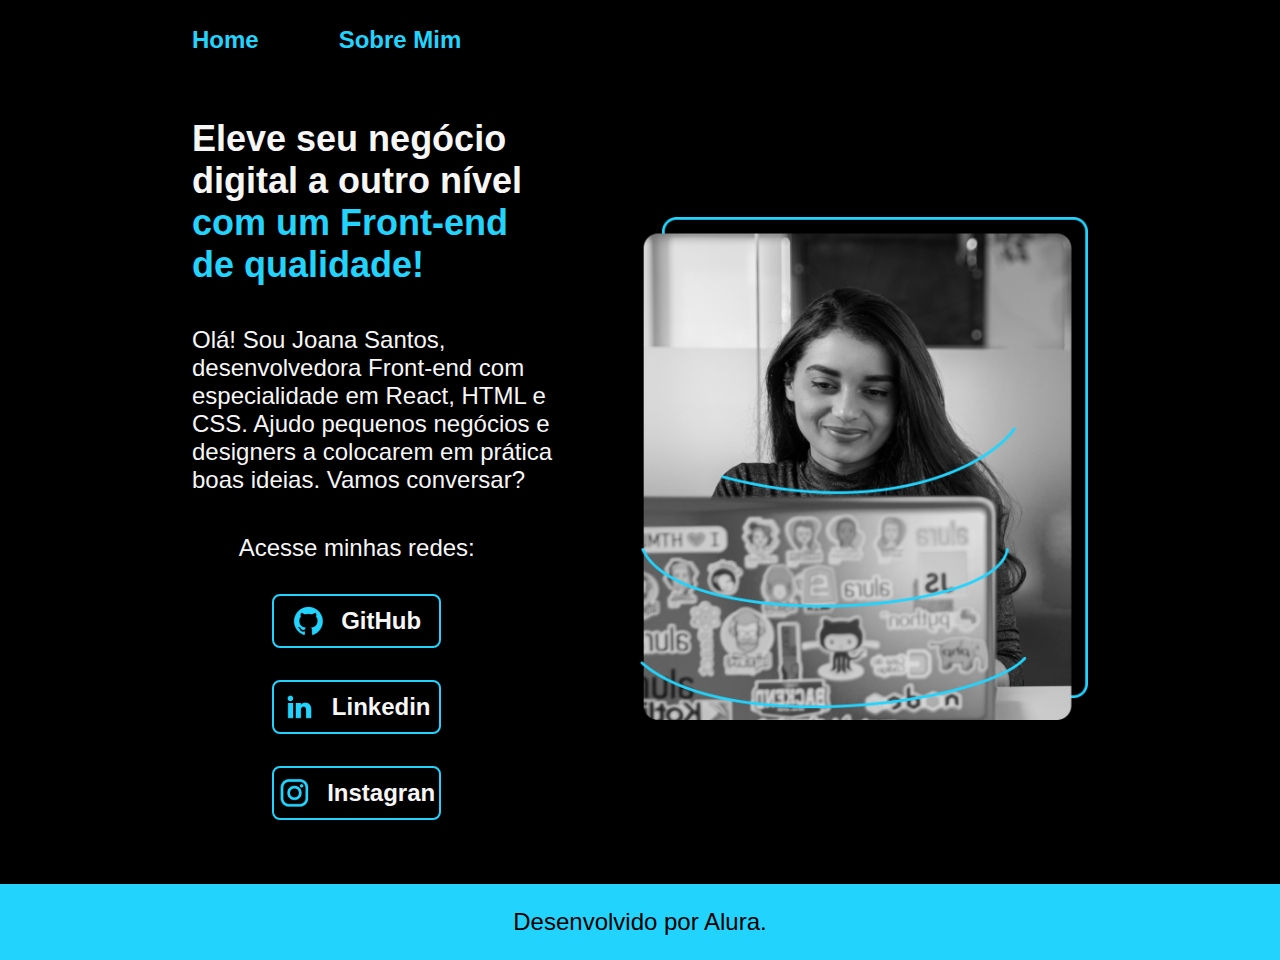
<file: index.html>
<!DOCTYPE html>
<html lang="en">
<head>
    <meta charset="UTF-8">
    <meta http-equiv="X-UA-Compatible" content="IE-edge">
    <meta name="viewport" content="width=device-width, initial-scale=1.0">
    <title>Portifolio</title>
    <link rel="stylesheet" href="/style/style.css">
</head>
<body>
    <header class="cabecalho">
        <nav class="cabecalho__menu">
            <a class="cabecalho__menu__link" href="index.html">Home</a>
            <a class="cabecalho__menu__link" href="about.html">Sobre Mim</a>
        </nav>
    </header>

    <main class="apresentacao">
        <section class="apresentacao__conteudo">
                <h1 class="apresentacao__conteudo__titulo">Eleve seu negócio digital a outro nível
                    <strong class="titulo__destaque">com um Front-end de qualidade!
                    </strong>
                </h1>
                <p class="apresentacao__conteudo__texto">Olá! Sou Joana Santos, desenvolvedora Front-end 
                    com especialidade em React, HTML e CSS. Ajudo
                    pequenos negócios e designers a colocarem em
                    prática boas ideias. Vamos conversar?
                </p>
                <div class="apresentacao__links">
                    <h2 class="apresentacao__links__subtitulo">Acesse minhas redes:</h2>
                    <a class="apresentacao__links__navegacao"  href="https://github.com/welldesume">
                        <img src="assets/github.png" alt="">
                        GitHub
                    </a>
                    <a class="apresentacao__links__navegacao"   href="https://www.linkedin.com/in/welligton-gomes-d-araujo-472503219/">
                        <img src="assets/linkedin.png" alt="">    
                        Linkedin
                    </a>
                    <a class="apresentacao__links__navegacao"   href="#">
                        <img src="assets/instagram.png" alt="">    
                        Instagran
                    </a>
                </div>
        </section>
        <img class="apresentacao__imagem" src="assets/Imagem.png" alt="foto da joana santos programando">
    </main>

    <footer class="rodape">
<p>Desenvolvido por Alura.</p>

    </footer>
</body>
</html>
</file>
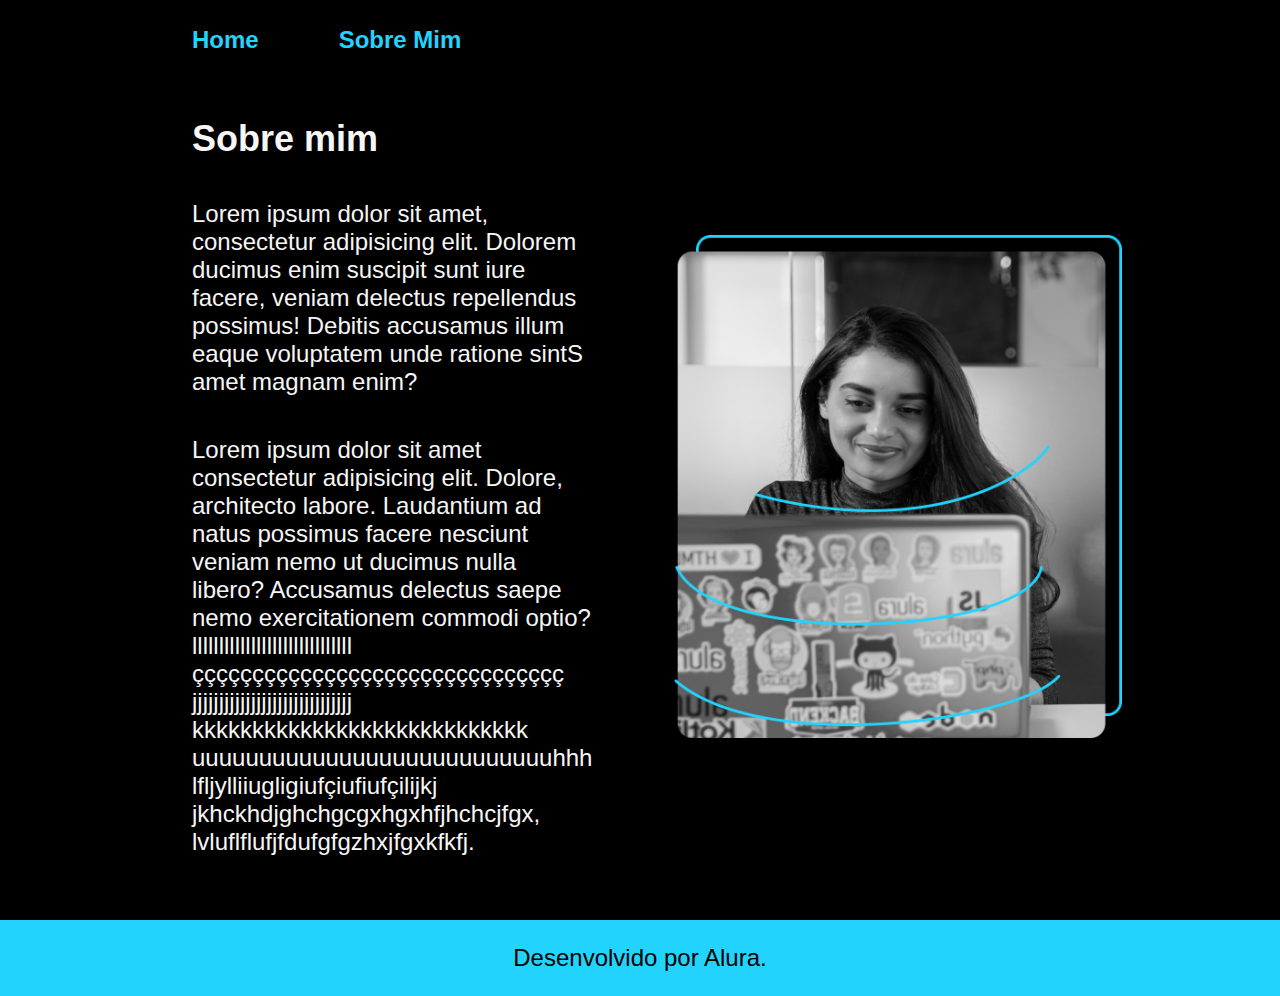
<file: about.html>
<!DOCTYPE html>
<html lang="pt-br">
<head>
    <meta charset="UTF-8">
    <meta http-equiv="X-UA-Compatible" content="IE-edge">
    <meta name="viewport" content="width=device-width, initial-scale=1.0">
    <title>Sobre mim</title>
    <link rel="stylesheet" href="/style/style.css">
</head>
<body>
  <header class="cabecalho">
    <nav class="cabecalho__menu">
        <a class="cabecalho__menu__link" href="index.html">Home</a>
        <a class="cabecalho__menu__link" href="about.html">Sobre Mim</a>
    </nav>
  </header>
  <main class="apresentacao">
    <section class="apresentacao__conteudo">
        <h1 class="apresentacao__conteudo__titulo">Sobre mim</h1>
        <p class="apresentacao__conteudo__texto">
         Lorem ipsum dolor sit amet,
         consectetur adipisicing elit.
         Dolorem ducimus enim suscipit
         sunt iure facere, veniam delectus
         repellendus possimus! 
         Debitis accusamus illum eaque
         voluptatem unde ratione sintS
         amet magnam enim?
        </p>
        <p class="apresentacao__conteudo__texto">
            Lorem ipsum dolor sit amet
            consectetur adipisicing elit.
            Dolore, architecto labore.
            Laudantium ad natus possimus 
            facere nesciunt veniam nemo ut 
            ducimus nulla libero? Accusamus 
            delectus saepe nemo 
            exercitationem commodi optio?
            llllllllllllllllllllllllllllll
            ççççççççççççççççççççççççççççççç
            jjjjjjjjjjjjjjjjjjjjjjjjjjjjjj
            kkkkkkkkkkkkkkkkkkkkkkkkkkkk
            uuuuuuuuuuuuuuuuuuuuuuuuuuuhhh
            lfljylliiugligiufçiufiufçilijkj
            jkhckhdjghchgcgxhgxhfjhchcjfgx,
            lvluflflufjfdufgfgzhxjfgxkfkfj.
        </p>
    </section>
    <img class="apresentacao__imagem" src="/assets/Imagem.png" alt="foto da Joana Santos programando ">

  </main>
  <footer class="rodape">
    <p>Desenvolvido por Alura.</p>
  </footer>

</body>
</html>
</file>
<file: style/style.css>
*{
    margin: 0;
    padding: 0;
}

@import url('https://fonts.googleapis.com/css2?family=Krona+One&display=swap');
@import url('https://fonts.googleapis.com/css2?family=Krona+One&family=Montserrat:ital,wght@0,100..900;1,100..900&display=swap');
@import url('https://fonts.googleapis.com/css2?family=Montserrat:ital,wght@0,100..900;1,100..900&display=swap');

:root{
   --cor-primaria: #000000;
   --cor-secundaria: #F6F6F6;
   --cor-terciaria : #22D4FD;
   --cor-hover:#272727;


   --fonte-primaria:'Krona One', sans-serif;
   --fonte-secundaria:'Montserrat', sans-serif;
}

body {

    box-sizing: border-box;
    background-color: var(--cor-primaria);
    color: var(--cor-secundaria);
}

.cabecalho{
    padding: 2% 0% 0% 15%;

}

.cabecalho__menu{
    display:flex;
    gap:80px;
}

.cabecalho__menu__link{
    font-family: var(--fonte-secundaria);
    font-size: 1.5rem;
    font-weight: 600;
    color: var(--cor-terciaria);
    text-decoration: none;
}

.apresentacao{
   
    padding: 5% 15%;
    display: flex;
    align-items: center;
    justify-content: space-between;
    gap:82px;
    
}

.apresentacao__conteudo{
    width: 50%; 
    display: flex;
    flex-direction: column;
    gap: 40px;  
}

.apresentacao__conteudo__titulo{
    font-size: 2.25rem; 
    font-family: var(--fonte-primaria);
}

.titulo__destaque{
color:var(--cor-terciaria);

}

.apresentacao__conteudo__texto{
    font-size: 1.5rem;
    font-family:var(--fonte-secundaria) ;    
}

.apresentacao__links{
    margin-right: 10%;
    display: flex;
    flex-direction: column;
    justify-content: space-between;
    align-items: center;
    gap: 32px;    
}

.apresentacao__links__subtitulo{
    font-family: var(--fonte-primaria);
    font-weight: 400;
    font-size: 1.5rem;

}

.apresentacao__links__navegacao{
    display: flex;
    align-items: center;
    justify-content: center;
    gap: 16px;
    border: 2px solid var(--cor-terciaria);
    width: 50%;
    height: 50px;
    text-align: center;
    border-radius: 8px;
    font-size: 1.5rem;
    font-weight: 600;
    padding:21.5px, 0px ;
    text-decoration: none;
    color: var(--cor-secundaria);
    font-family: var(--fonte-secundaria);    
}

.apresentacao__links__link:hover{
    background-color: var(--cor-hover);
    
}

.apresentacao__imagem{
    width: 50%;
}

.rodape{
    color: var(--cor-primaria);
    background-color:var(--cor-terciaria);
    padding: 24px;
    text-align: center;
    font-family: var(--fonte-secundaria);
    font-size: 1.5rem;
    font-weight: 400;
}

@media(max-width: 1200px){
    .cabecalho{
        padding: 10%;
    }
    .cabecalho__menu{
        justify-content: center;

    }
    .apresentacao{
        flex-direction: column-reverse;
        padding: 5%;
    }
    .apresentacao__conteudo{
        width:100%;
    }
    .apresentacao__links__navegacao{
        font-size: 0.9rem;
        gap: 5px;
    }
    
}
</file>
